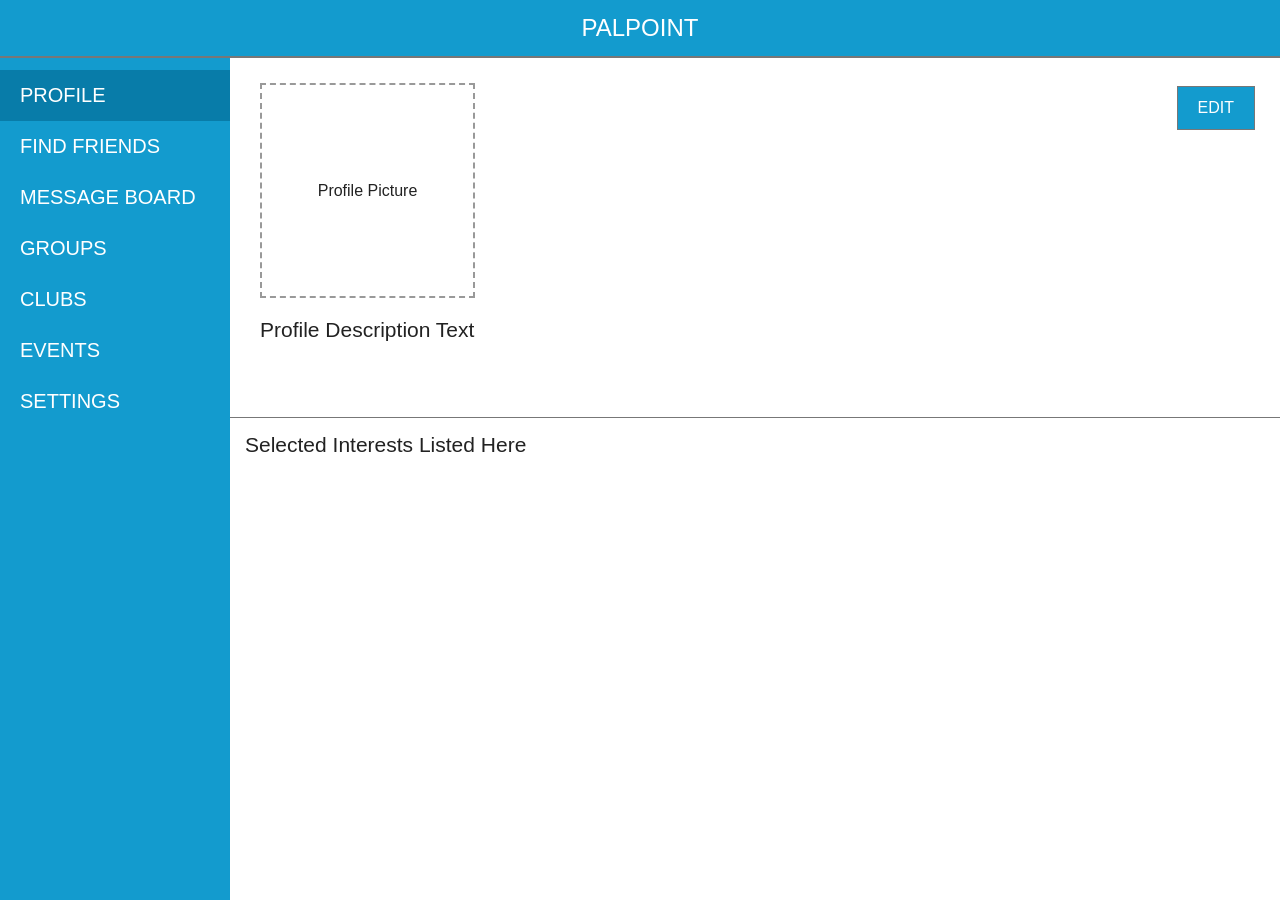
<file: index.html>
<!DOCTYPE html>
<html lang="en">
<head>
  <meta charset="UTF-8">
  <meta name="viewport" content="width=device-width, initial-scale=1.0">
  <title>PalPoint - Profile</title>
  <link rel="stylesheet" href="style.css">
</head>
<body>
  <header class="header">PALPOINT</header>
  <div class="layout">
    <nav class="sidebar" aria-label="Main navigation">
      <a class="active" href="index.html">PROFILE</a>
      <a href="find-friends.html">FIND FRIENDS</a>
      <a href="messages.html">MESSAGE BOARD</a>
      <a href="groups.html">GROUPS</a>
      <a href="clubs.html">CLUBS</a>
      <a href="events.html">EVENTS</a>
      <a href="settings.html">SETTINGS</a>
    </nav>
    <main class="main">
      <section class="profile-top">
        <div class="picture">Profile Picture</div>
        <a class="edit" href="profile.html">EDIT</a>
        <p class="description">Profile Description Text</p>
      </section>
      <section class="interests">Selected Interests Listed Here</section>
    </main>
  </div>
</body>
</html>
</file>
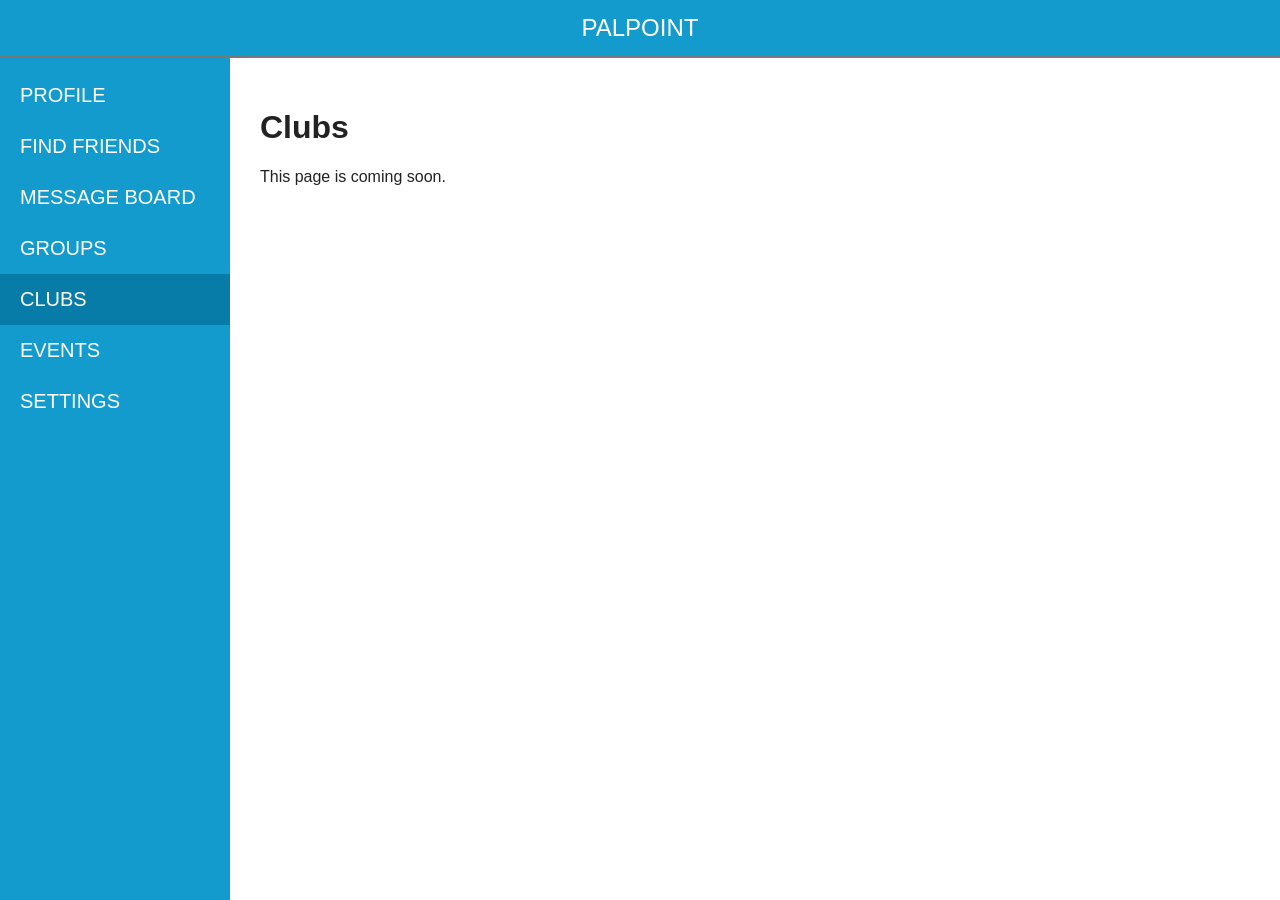
<file: clubs.html>
<!DOCTYPE html>
<html lang="en">
<head><meta charset="UTF-8"><meta name="viewport" content="width=device-width, initial-scale=1.0"><title>PalPoint - Clubs</title><link rel="stylesheet" href="style.css"></head>
<body><header class="header">PALPOINT</header><div class="layout"><nav class="sidebar" aria-label="Main navigation"><a href="index.html">PROFILE</a>
<a href="find-friends.html">FIND FRIENDS</a>
<a href="messages.html">MESSAGE BOARD</a>
<a href="groups.html">GROUPS</a>
<a href="clubs.html" class="active">CLUBS</a>
<a href="events.html">EVENTS</a>
<a href="settings.html">SETTINGS</a></nav><main class="main" style="padding:30px"><h1>Clubs</h1><p>This page is coming soon.</p></main></div></body>
</html>
</file>
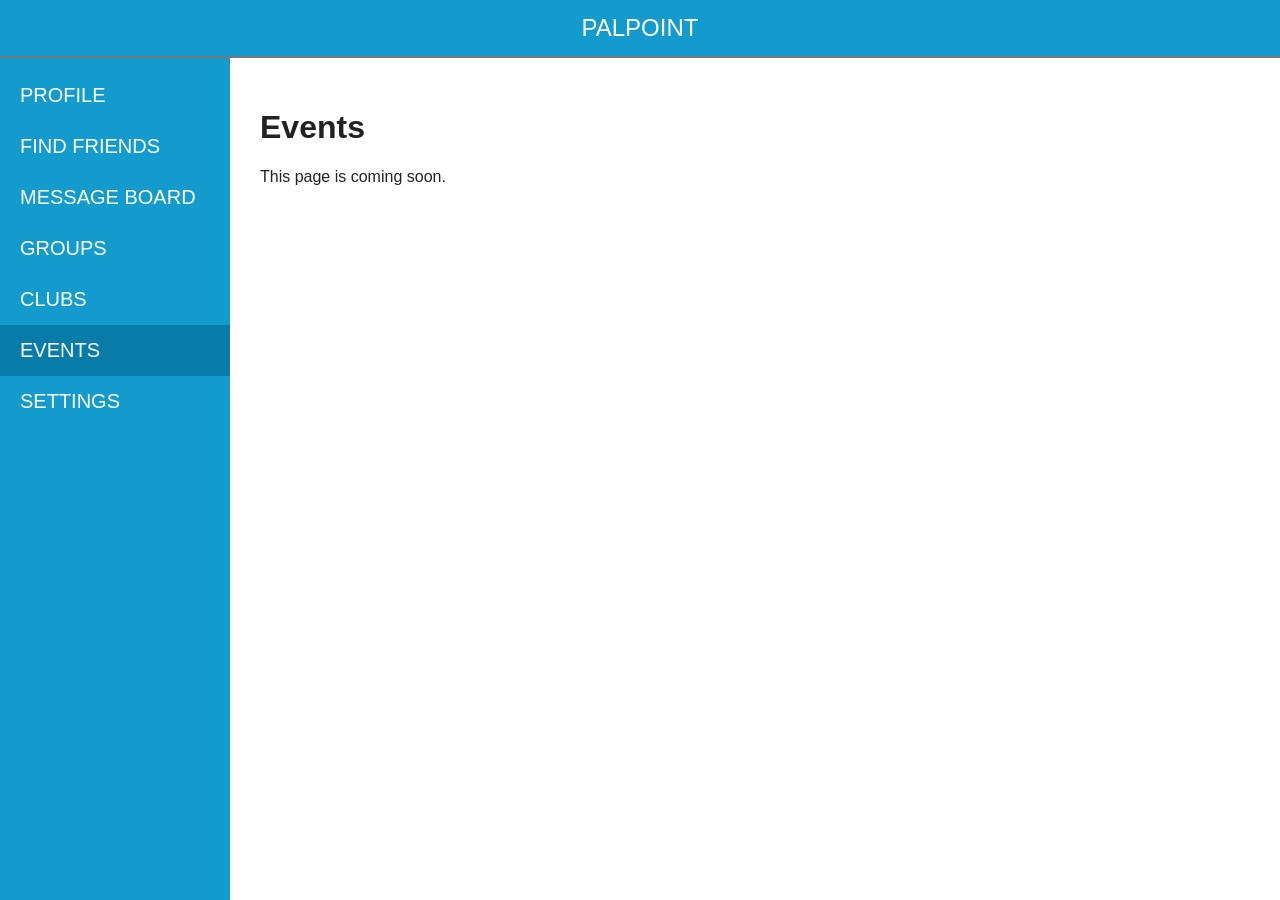
<file: events.html>
<!DOCTYPE html>
<html lang="en">
<head><meta charset="UTF-8"><meta name="viewport" content="width=device-width, initial-scale=1.0"><title>PalPoint - Events</title><link rel="stylesheet" href="style.css"></head>
<body><header class="header">PALPOINT</header><div class="layout"><nav class="sidebar" aria-label="Main navigation"><a href="index.html">PROFILE</a>
<a href="find-friends.html">FIND FRIENDS</a>
<a href="messages.html">MESSAGE BOARD</a>
<a href="groups.html">GROUPS</a>
<a href="clubs.html">CLUBS</a>
<a href="events.html" class="active">EVENTS</a>
<a href="settings.html">SETTINGS</a></nav><main class="main" style="padding:30px"><h1>Events</h1><p>This page is coming soon.</p></main></div></body>
</html>
</file>
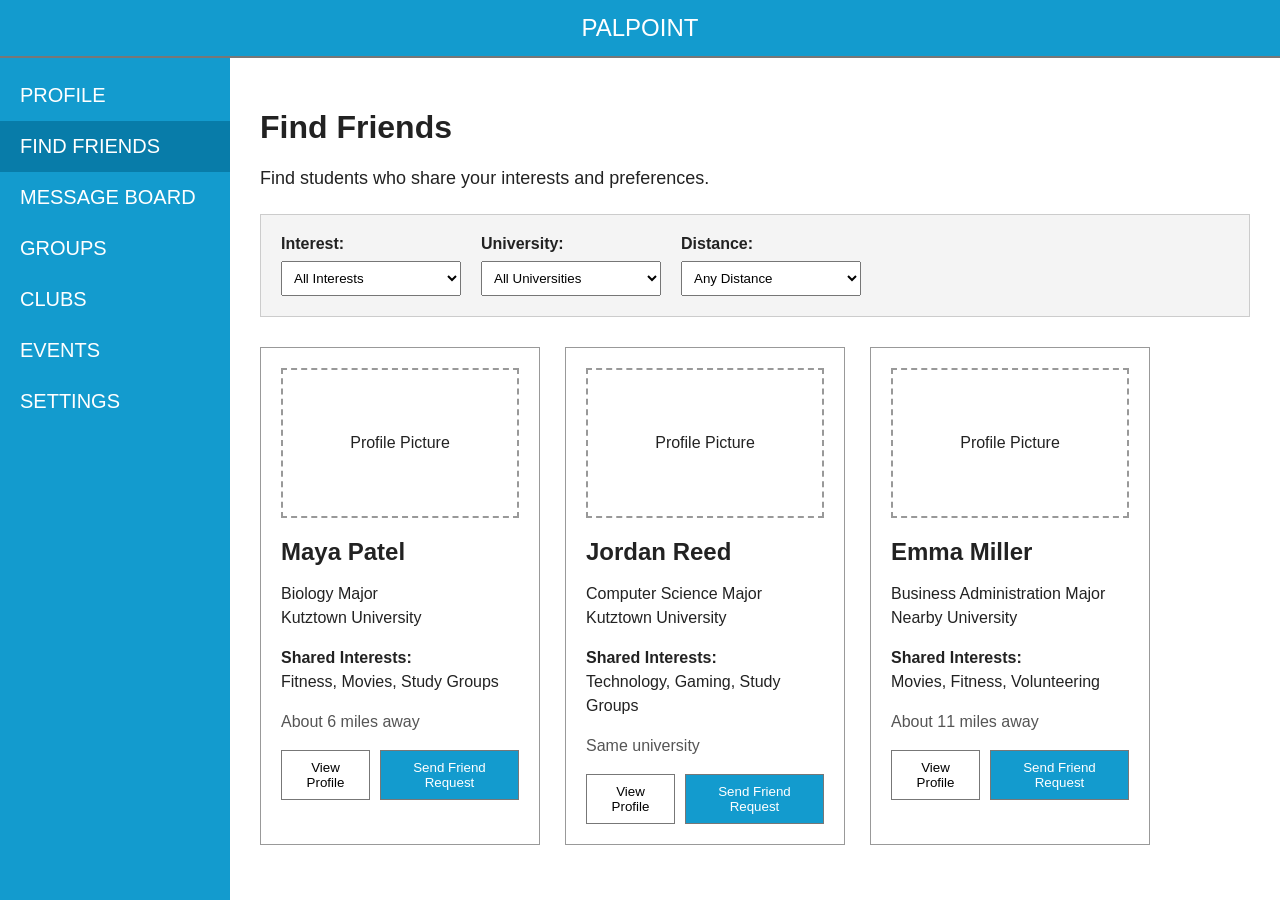
<file: find-friends.html>
<!DOCTYPE html>
<html lang="en">

<head>
    <meta charset="UTF-8">
    <meta name="viewport" content="width=device-width, initial-scale=1.0">
    <title>PalPoint - Find Friends</title>
    <link rel="stylesheet" href="style.css">
</head>

<body>

<header class="header">
    PALPOINT
</header>

<div class="layout">

    <nav class="sidebar" aria-label="Main navigation">
        <a href="index.html">PROFILE</a>
        <a href="find-friends.html" class="active">FIND FRIENDS</a>
        <a href="messages.html">MESSAGE BOARD</a>
        <a href="groups.html">GROUPS</a>
        <a href="clubs.html">CLUBS</a>
        <a href="events.html">EVENTS</a>
        <a href="settings.html">SETTINGS</a>
    </nav>

    <main class="main find-friends-main">

        <h1>Find Friends</h1>

        <p class="find-description">
            Find students who share your interests and preferences.
        </p>

        <section class="friend-filters">

            <label>
                Interest:
                <select>
                    <option>All Interests</option>
                    <option>Technology</option>
                    <option>Gaming</option>
                    <option>Fitness</option>
                    <option>Movies</option>
                    <option>Study Groups</option>
                </select>
            </label>

            <label>
                University:
                <select>
                    <option>All Universities</option>
                    <option>Kutztown University</option>
                    <option>Nearby Universities</option>
                </select>
            </label>

            <label>
                Distance:
                <select>
                    <option>Any Distance</option>
                    <option>Same University</option>
                    <option>Within 10 Miles</option>
                    <option>Within 25 Miles</option>
                </select>
            </label>

        </section>


        <section class="friend-grid">

            <div class="friend-card">

                <div class="friend-picture">
                    Profile Picture
                </div>

                <h2>Maya Patel</h2>

                <p>
                    Biology Major<br>
                    Kutztown University
                </p>

                <p>
                    <strong>Shared Interests:</strong><br>
                    Fitness, Movies, Study Groups
                </p>

                <p class="distance">
                    About 6 miles away
                </p>

                <div class="friend-buttons">
                    <button class="view-button">
                        View Profile
                    </button>

                    <button class="request-button"
                            onclick="sendRequest(this)">
                        Send Friend Request
                    </button>
                </div>

            </div>


            <div class="friend-card">

                <div class="friend-picture">
                    Profile Picture
                </div>

                <h2>Jordan Reed</h2>

                <p>
                    Computer Science Major<br>
                    Kutztown University
                </p>

                <p>
                    <strong>Shared Interests:</strong><br>
                    Technology, Gaming, Study Groups
                </p>

                <p class="distance">
                    Same university
                </p>

                <div class="friend-buttons">
                    <button class="view-button">
                        View Profile
                    </button>

                    <button class="request-button"
                            onclick="sendRequest(this)">
                        Send Friend Request
                    </button>
                </div>

            </div>


            <div class="friend-card">

                <div class="friend-picture">
                    Profile Picture
                </div>

                <h2>Emma Miller</h2>

                <p>
                    Business Administration Major<br>
                    Nearby University
                </p>

                <p>
                    <strong>Shared Interests:</strong><br>
                    Movies, Fitness, Volunteering
                </p>

                <p class="distance">
                    About 11 miles away
                </p>

                <div class="friend-buttons">
                    <button class="view-button">
                        View Profile
                    </button>

                    <button class="request-button"
                            onclick="sendRequest(this)">
                        Send Friend Request
                    </button>
                </div>

            </div>

        </section>

    </main>

</div>


<script>

function sendRequest(button) {

    button.innerText = "Request Sent";

    button.disabled = true;

    button.classList.add("request-sent");
}

</script>

</body>

</html>
</file>
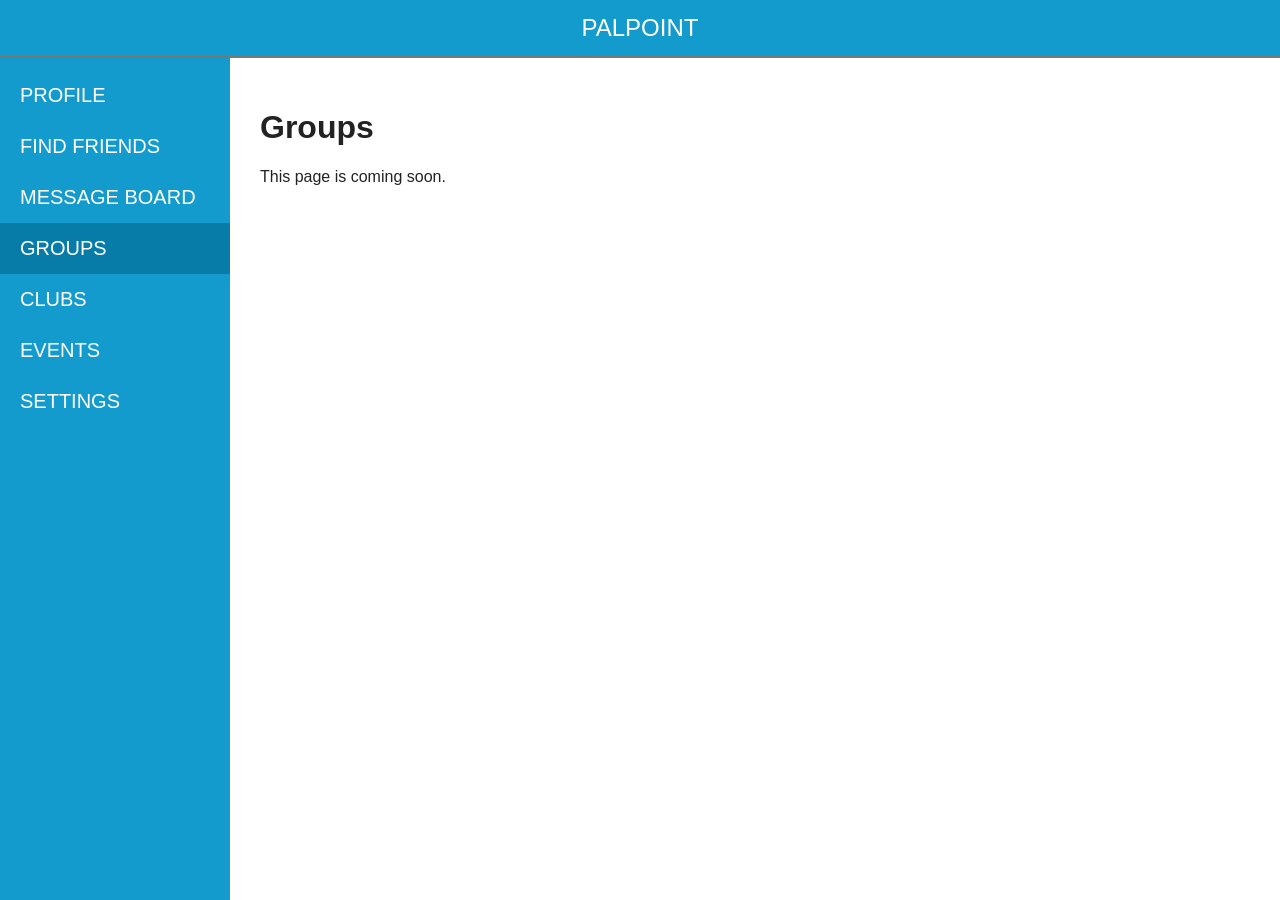
<file: groups.html>
<!DOCTYPE html>
<html lang="en">
<head><meta charset="UTF-8"><meta name="viewport" content="width=device-width, initial-scale=1.0"><title>PalPoint - Groups</title><link rel="stylesheet" href="style.css"></head>
<body><header class="header">PALPOINT</header><div class="layout"><nav class="sidebar" aria-label="Main navigation"><a href="index.html">PROFILE</a>
<a href="find-friends.html">FIND FRIENDS</a>
<a href="messages.html">MESSAGE BOARD</a>
<a href="groups.html" class="active">GROUPS</a>
<a href="clubs.html">CLUBS</a>
<a href="events.html">EVENTS</a>
<a href="settings.html">SETTINGS</a></nav><main class="main" style="padding:30px"><h1>Groups</h1><p>This page is coming soon.</p></main></div></body>
</html>
</file>
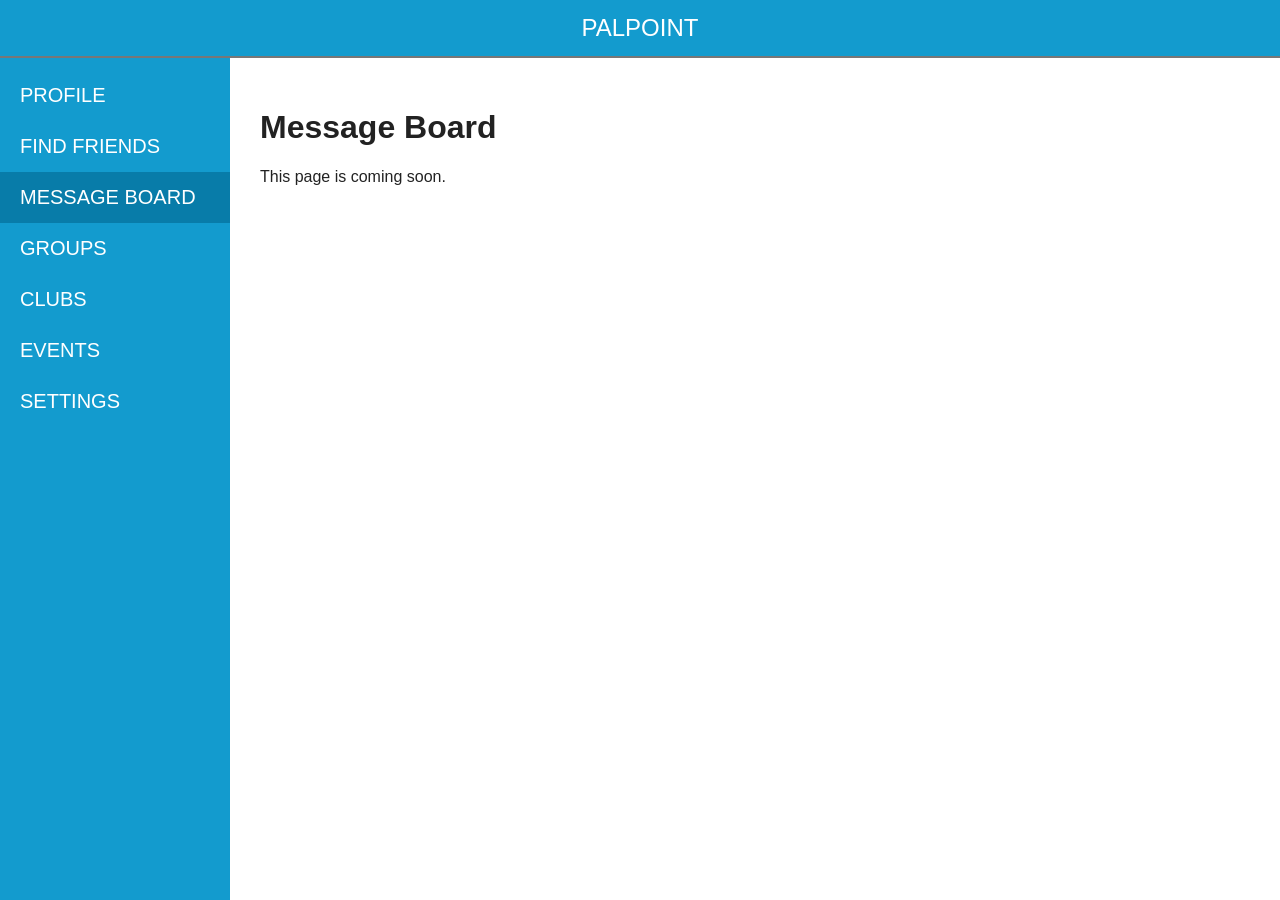
<file: messages.html>
<!DOCTYPE html>
<html lang="en">
<head><meta charset="UTF-8"><meta name="viewport" content="width=device-width, initial-scale=1.0"><title>PalPoint - Message Board</title><link rel="stylesheet" href="style.css"></head>
<body><header class="header">PALPOINT</header><div class="layout"><nav class="sidebar" aria-label="Main navigation"><a href="index.html">PROFILE</a>
<a href="find-friends.html">FIND FRIENDS</a>
<a href="messages.html" class="active">MESSAGE BOARD</a>
<a href="groups.html">GROUPS</a>
<a href="clubs.html">CLUBS</a>
<a href="events.html">EVENTS</a>
<a href="settings.html">SETTINGS</a></nav><main class="main" style="padding:30px"><h1>Message Board</h1><p>This page is coming soon.</p></main></div></body>
</html>
</file>
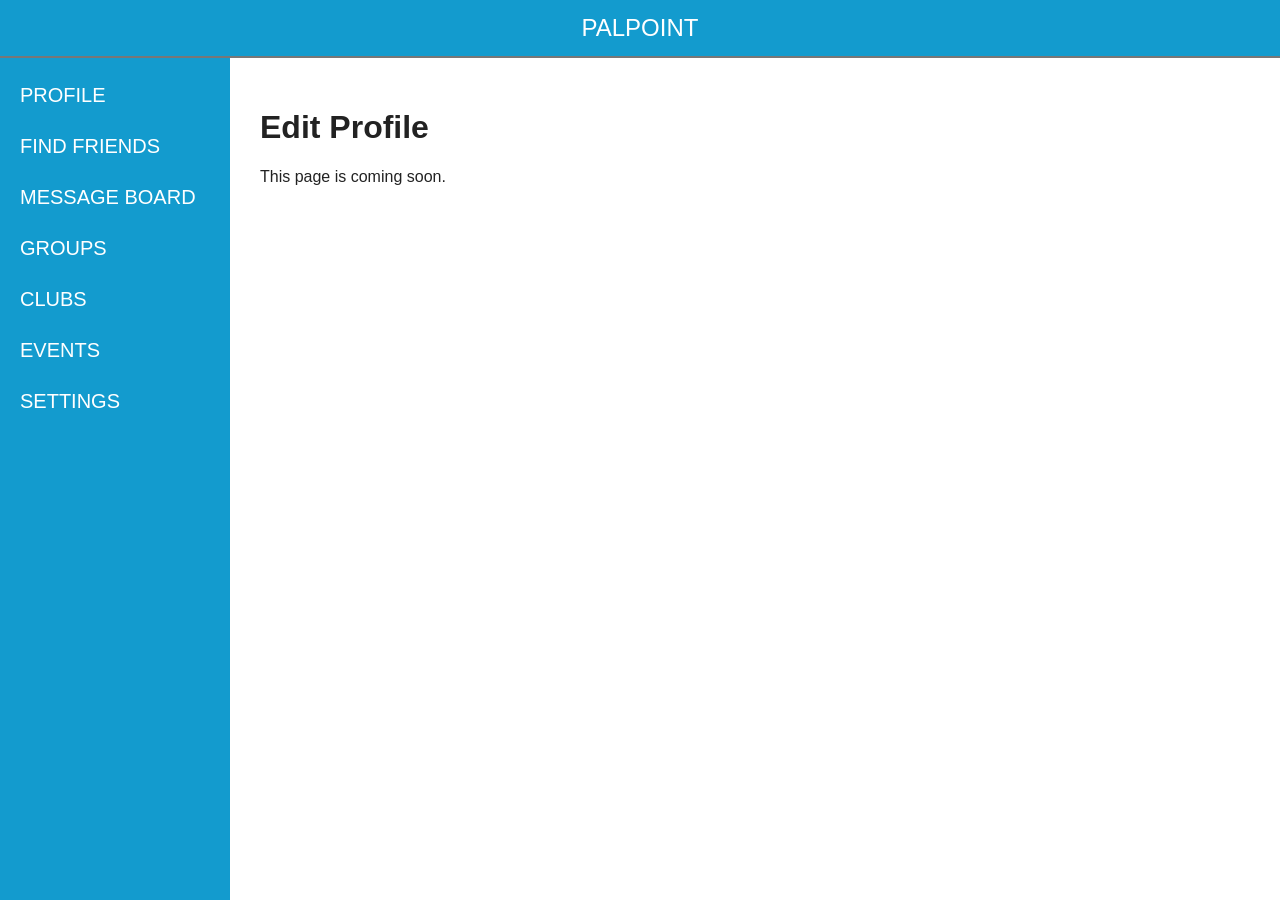
<file: profile.html>
<!DOCTYPE html>
<html lang="en">
<head><meta charset="UTF-8"><meta name="viewport" content="width=device-width, initial-scale=1.0"><title>PalPoint - Edit Profile</title><link rel="stylesheet" href="style.css"></head>
<body><header class="header">PALPOINT</header><div class="layout"><nav class="sidebar" aria-label="Main navigation"><a href="index.html">PROFILE</a>
<a href="find-friends.html">FIND FRIENDS</a>
<a href="messages.html">MESSAGE BOARD</a>
<a href="groups.html">GROUPS</a>
<a href="clubs.html">CLUBS</a>
<a href="events.html">EVENTS</a>
<a href="settings.html">SETTINGS</a></nav><main class="main" style="padding:30px"><h1>Edit Profile</h1><p>This page is coming soon.</p></main></div></body>
</html>
</file>
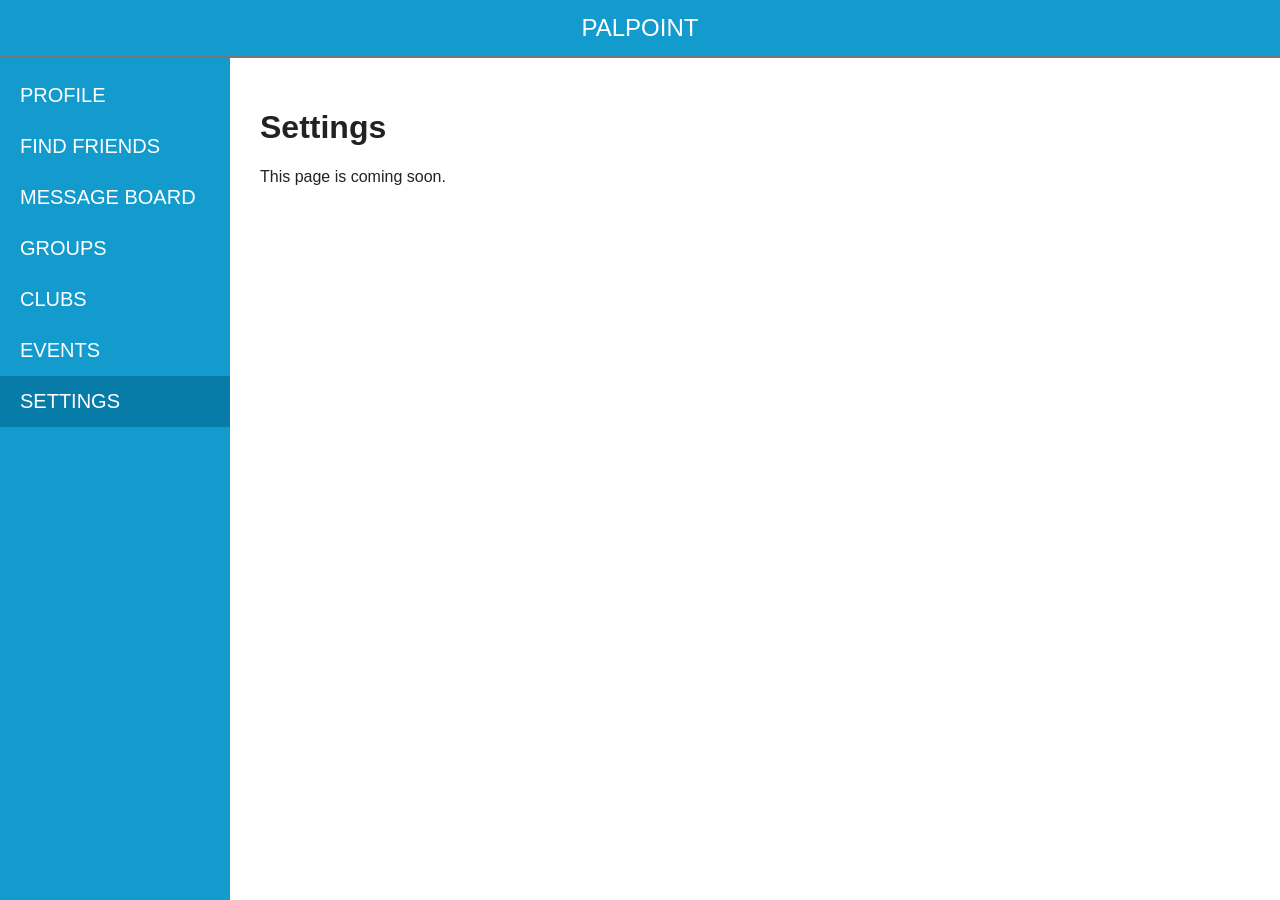
<file: settings.html>
<!DOCTYPE html>
<html lang="en">
<head><meta charset="UTF-8"><meta name="viewport" content="width=device-width, initial-scale=1.0"><title>PalPoint - Settings</title><link rel="stylesheet" href="style.css"></head>
<body><header class="header">PALPOINT</header><div class="layout"><nav class="sidebar" aria-label="Main navigation"><a href="index.html">PROFILE</a>
<a href="find-friends.html">FIND FRIENDS</a>
<a href="messages.html">MESSAGE BOARD</a>
<a href="groups.html">GROUPS</a>
<a href="clubs.html">CLUBS</a>
<a href="events.html">EVENTS</a>
<a href="settings.html" class="active">SETTINGS</a></nav><main class="main" style="padding:30px"><h1>Settings</h1><p>This page is coming soon.</p></main></div></body>
</html>
</file>
<file: style.css>
*{box-sizing:border-box}body{margin:0;font-family:Arial,sans-serif;color:#222}.header{height:58px;background:#139bce;color:white;display:flex;align-items:center;justify-content:center;font-size:24px;border-bottom:2px solid #777}.layout{display:flex;min-height:calc(100vh - 58px)}.sidebar{width:230px;flex-shrink:0;background:#139bce;padding:12px 0}.sidebar a{display:block;color:white;text-decoration:none;font-size:20px;padding:14px 20px}.sidebar a:hover,.sidebar a.active{background:#087ca9}.main{flex:1;min-width:0}.profile-top{position:relative;min-height:360px;padding:25px 30px;border-bottom:1px solid #777}.picture{width:215px;height:215px;border:2px dashed #999;display:flex;align-items:center;justify-content:center;text-align:center}.edit{position:absolute;right:25px;top:28px;background:#139bce;color:white;padding:12px 20px;text-decoration:none;border:1px solid #777}.description{margin-top:20px;font-size:21px}.interests{padding:15px;font-size:21px}@media(max-width:650px){.layout{display:block}.sidebar{width:100%;display:flex;flex-wrap:wrap}.sidebar a{font-size:15px;padding:10px}.profile-top{padding:20px}.edit{right:15px;top:20px}.picture{width:170px;height:170px}}
/* Find Friends Page */

.find-friends-main {
    padding: 30px;
}

.find-description {
    font-size: 18px;
    margin-bottom: 25px;
}

.friend-filters {
    display: flex;
    gap: 20px;
    flex-wrap: wrap;
    background: #f4f4f4;
    padding: 20px;
    margin-bottom: 30px;
    border: 1px solid #ccc;
}

.friend-filters label {
    font-weight: bold;
}

.friend-filters select {
    display: block;
    margin-top: 8px;
    padding: 8px;
    min-width: 180px;
}

.friend-grid {
    display: flex;
    gap: 25px;
    flex-wrap: wrap;
}

.friend-card {
    width: 280px;
    border: 1px solid #999;
    padding: 20px;
    background: white;
}

.friend-picture {
    width: 100%;
    height: 150px;
    border: 2px dashed #999;
    display: flex;
    justify-content: center;
    align-items: center;
    margin-bottom: 15px;
}

.friend-card h2 {
    margin-bottom: 8px;
}

.friend-card p {
    line-height: 1.5;
}

.distance {
    color: #555;
}

.friend-buttons {
    display: flex;
    gap: 10px;
    margin-top: 15px;
}

.view-button,
.request-button {
    padding: 9px 12px;
    border: 1px solid #777;
    cursor: pointer;
}

.view-button {
    background: white;
}

.request-button {
    background: #139bce;
    color: white;
}

.request-sent {
    background: #777;
    cursor: default;
}

@media(max-width:650px) {

    .friend-grid {
        display: block;
    }

    .friend-card {
        width: 100%;
        margin-bottom: 20px;
    }

    .friend-filters {
        display: block;
    }

    .friend-filters label {
        display: block;
        margin-bottom: 15px;
    }
}
</file>
